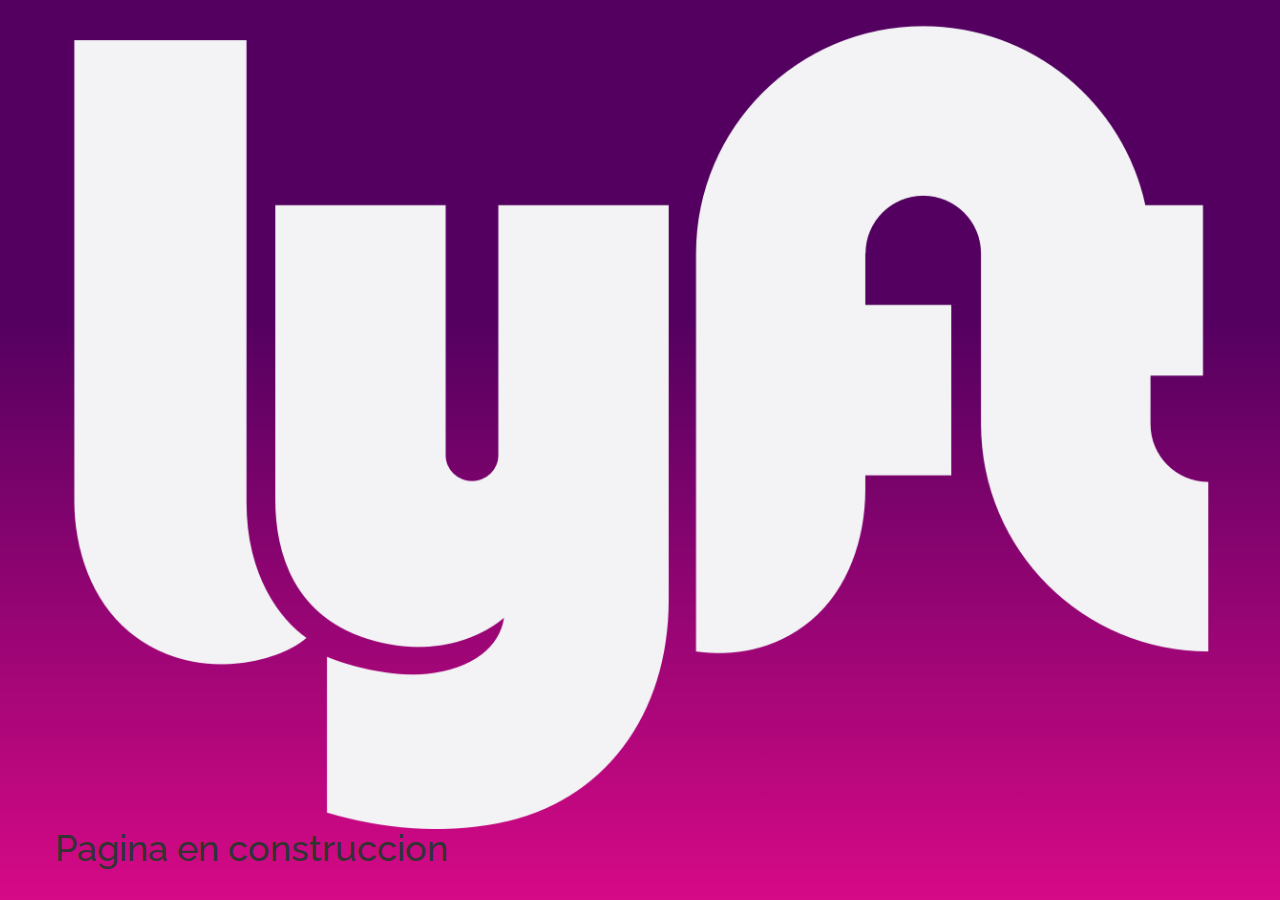
<file: index.html>
<!DOCTYPE html>
<html lang="en">

<head>
	<meta charset="UTF-8">
	<meta name="viewport" content="width=device-width, initial-scale=1.0">
	<meta http-equiv="X-UA-Compatible" content="ie=edge">
	<link href="https://fonts.googleapis.com/css?family=Raleway:400,600,700" rel="stylesheet">
	<link rel="stylesheet" href="vendors/bootstrap/css/bootstrap.min.css">
	<link rel="stylesheet" href="css/main.css">
	<title>lyf</title>
</head>

<body class="grad30">
	<main class="container-flex-column vh100">
		<div class="container">
			<div class="row">
				<div class="col-xs-12">
					<img src="assets/images/logo-white.png" class="img-responsive">
				</div>
				<div class="hidden-xs">
					<h1>Pagina en construccion</h1>
				</div>
			</div>
		</div>
		</div>
	</main>
	<script src="vendors/js/jquery-3.2.1.min.js"></script>
	<script src="js/app.js"></script>
</body>

</html>
</file>
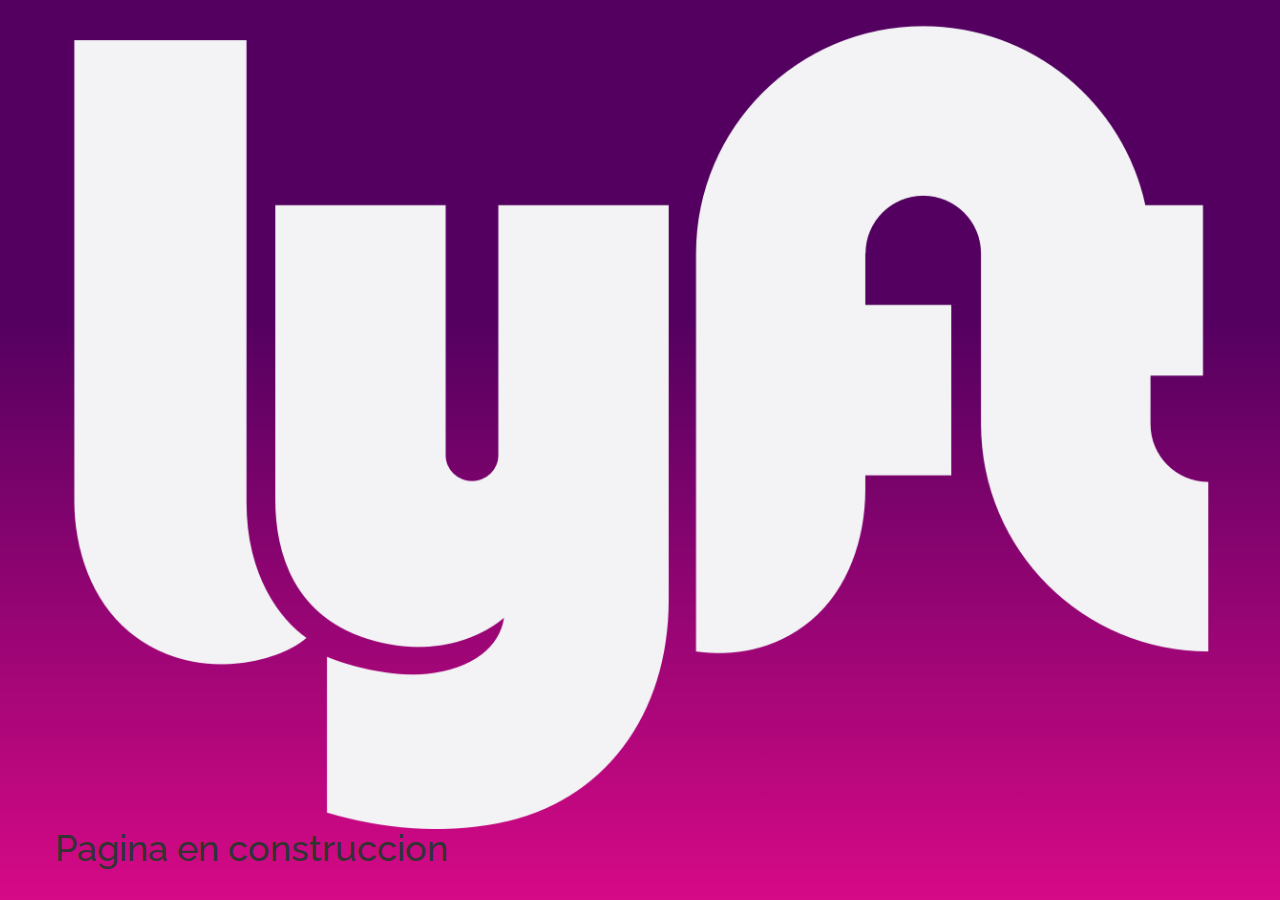
<file: views/exit.html>
<!DOCTYPE html>
<html lang="en">
<head>
    <meta charset="UTF-8">
	<meta name="viewport" content="width=device-width, initial-scale=1.0">
	<meta http-equiv="X-UA-Compatible" content="ie=edge">
	<link href="https://fonts.googleapis.com/css?family=Raleway:400,600,700" rel="stylesheet">
	<link rel="stylesheet" href="../vendors/bootstrap/css/bootstrap.min.css">
	<link rel="stylesheet" href="../css/main.css">
	<title>Lyft</title>
</head>
<body class="grad30">
	<main class="container-flex-column vh100">
		<div class="container">
			<div class="row">
				<div class="col-xs-12">
                    <img src="../assets/images/logo-white.png" class="img-responsive">
				</div>
				<div class="hidden-xs">
					<h1>Pagina en construccion</h1>
				</div>
			</div>
		</div>
		</div>
	</main>
	<script src="../vendors/js/jquery-3.2.1.min.js"></script>
	<script src="../js/exit.js"></script>
</body>
</html>
</file>
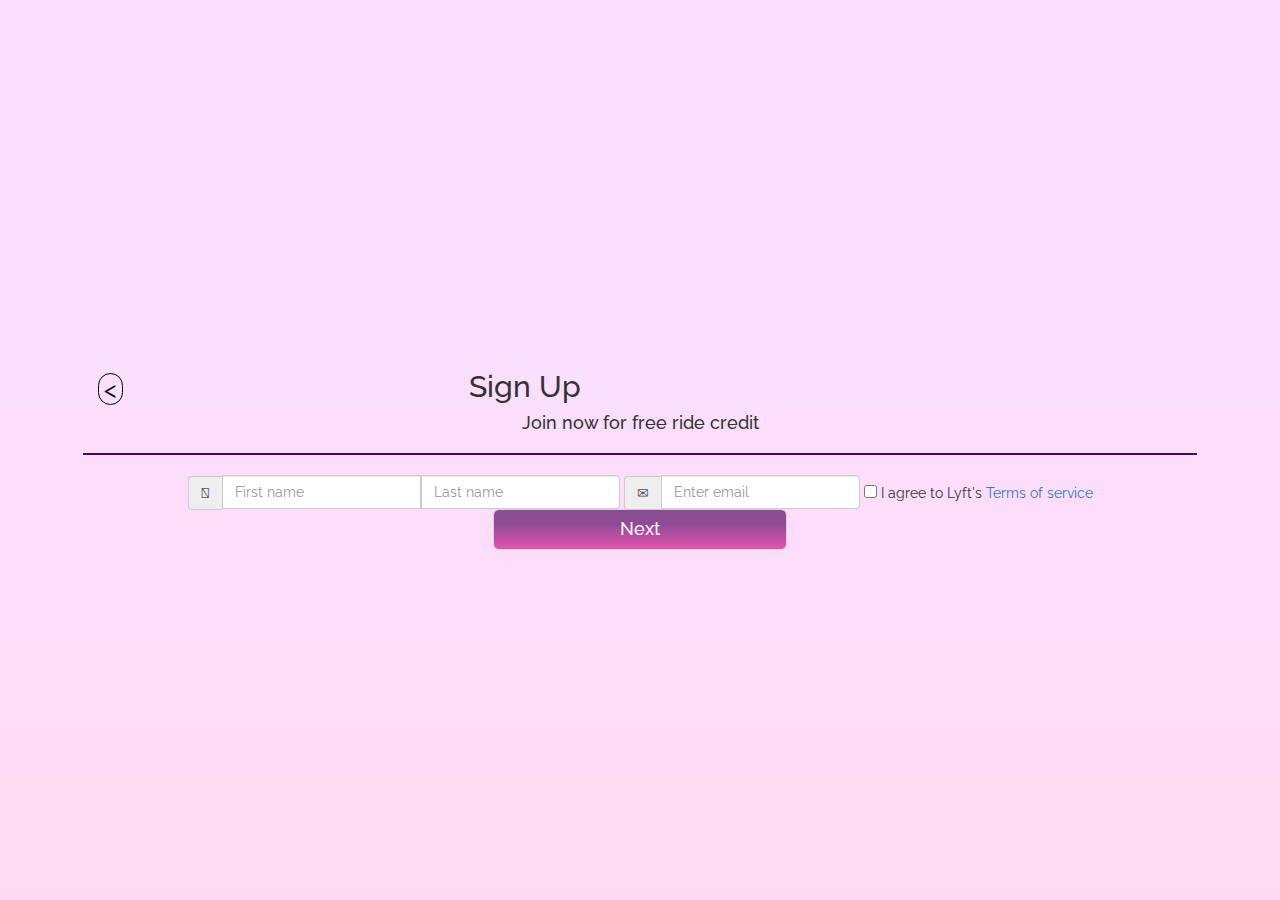
<file: views/login.html>
<!DOCTYPE html>
<html lang="en">

<head>
	<meta charset="UTF-8">
	<meta name="viewport" content="width=device-width, initial-scale=1.0">
	<meta http-equiv="X-UA-Compatible" content="ie=edge">
	<link href="https://fonts.googleapis.com/css?family=Raleway:400,600,700" rel="stylesheet">
	<link rel="stylesheet" href="../vendors/bootstrap/css/bootstrap.min.css">
	<link rel="stylesheet" href="../css/main.css">
	<title>Lyft</title>
</head>

<body>
	<section class="login">
		<div class="container container-flex-column vh100">
			<div class="row">
				<div class="col-xs-12">
					<div class="col-xs-4">
						<a href="verify.html" class="icon-left">
							< </a>
					</div>
					<div class="col-xs-8">
						<h2>Sign Up</h2>
					</div>
					<h4>Join now for free ride credit</h4>
					<hr>
					<form method="POST" class="form-inline col-xs-12">
						<div class="form-group two-fields">
							<div class="input-group">
								<span class="input-group-addon glyphicon glyphicon-user"></span>
								<input type="text" class="form-control" id="txtName" placeholder="First name">
								<input type="text" class="form-control" id="txtLastName" placeholder="Last name">
							</div>
						</div>
						<div class="form-group">
							<div class="input-group">
								<span class="input-group-addon glyphicon glyphicon-envelope"></span>
								<input type="email" class="form-control" id="txtEmail" placeholder="Enter email" required>
							</div>
						</div>
						<div class="checkbox">
								<label>
									<input type="checkbox" id="chkBox"> I agree to Lyft's
									<a>Terms of service</a>
								</label>
							</div>
						<button type="submit" id="btnNext" class="btn btn-default boton btn-lg">Next</button>
					</form>
				</div>
			</div>
		</div>
	</section>
	<script src="../vendors/js/jquery-3.2.1.min.js"></script>
	<script src="../js/login.js"></script>
</body>

</html>
</file>
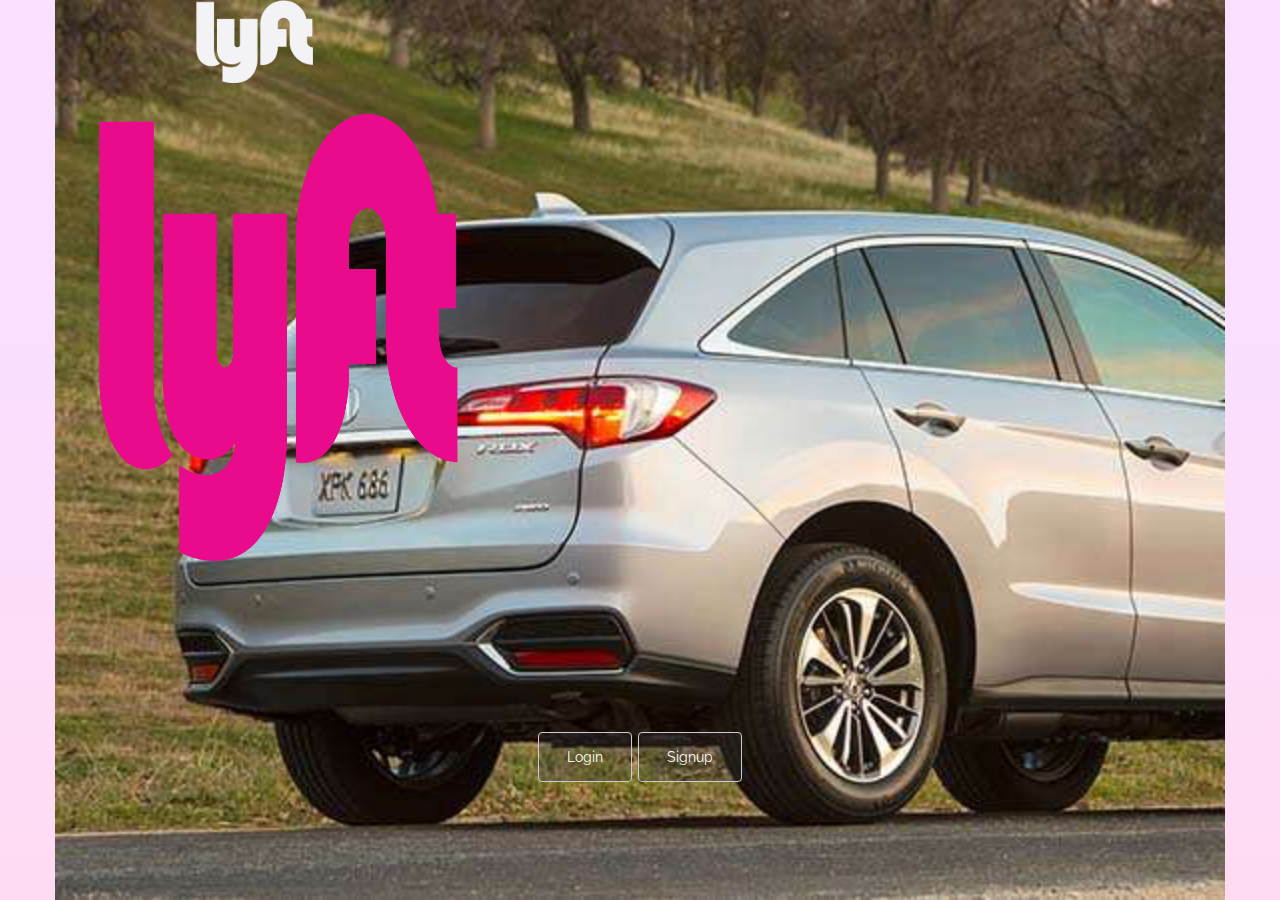
<file: views/register.html>
<!DOCTYPE html>
<html lang="en">

<head>
	<meta charset="UTF-8">
	<meta name="viewport" content="width=device-width, initial-scale=1.0">
	<meta http-equiv="X-UA-Compatible" content="ie=edge">
	<link href="https://fonts.googleapis.com/css?family=Raleway:400,600,700" rel="stylesheet">
	<link rel="stylesheet" href="../vendors/bootstrap/css/bootstrap.min.css">
	<link rel="stylesheet" href="../css/main.css">
	<title>Lyft</title>
</head>

<body>
	<section class="taxi">
		<div class="container">
			<div class="row">
				<div class="col-xs-12 img-responsive background">
					<img src="../assets/images/logo-white.png" alt="logo-white">
					<figure class="container-flex-column">
						<img src="../assets/images/logo-pink.png" alt="logo-pink">
					</figure>
					<div class="container-flex">
						<a href="login.html" type="button" class="btn btn-default" id="signup">Login</a>
						<a href="signup.html" type="button" class="btn btn-default" id="login">Signup</a>
					</div>
				</div>
			</div>
		</div>
	</section>
	<script src="../vendors/js/jquery-3.2.1.min.js"></script>
</body>

</html>
</file>
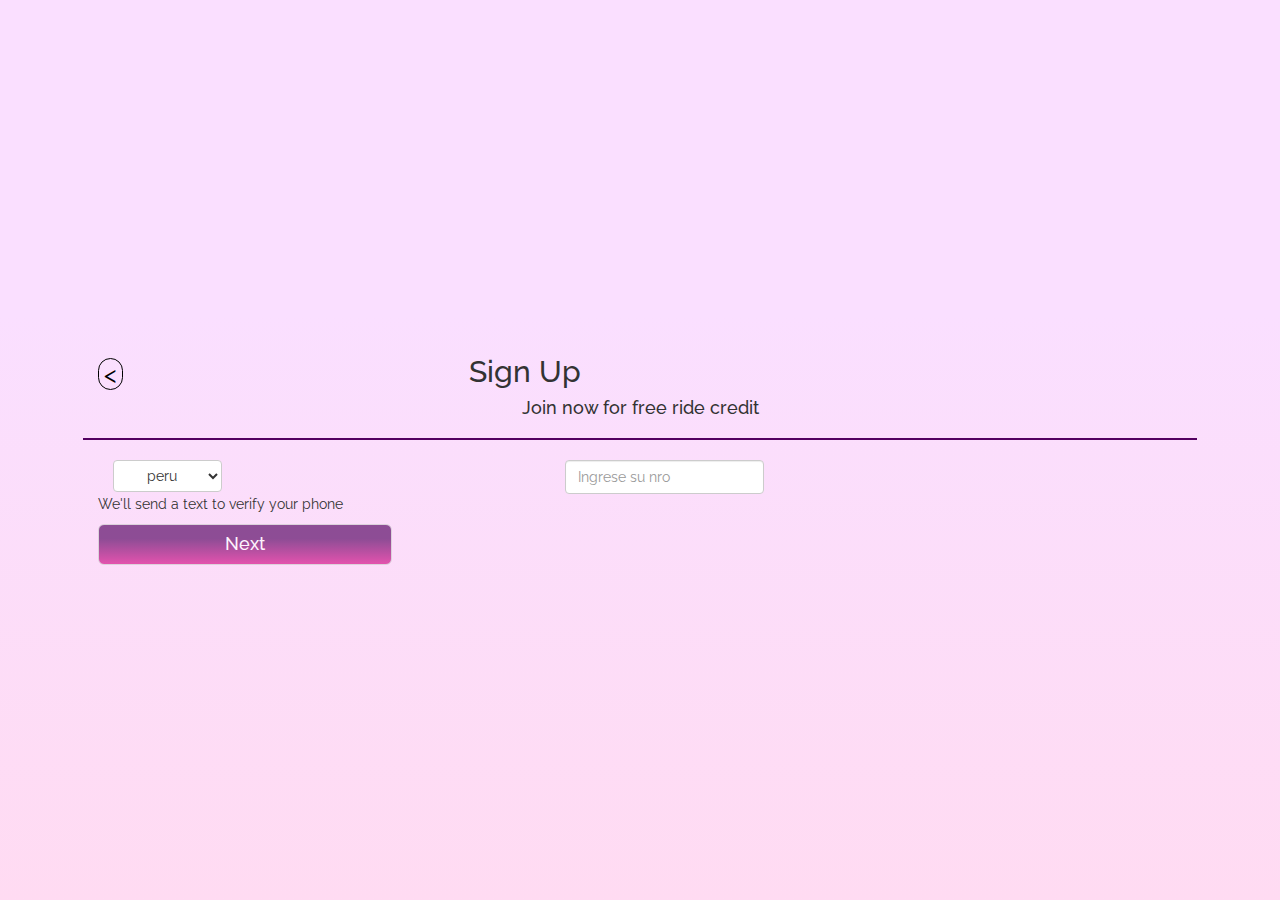
<file: views/signup.html>
<!DOCTYPE html>
<html lang="en">

<head>
	<meta charset="UTF-8">
	<meta name="viewport" content="width=device-width, initial-scale=1.0">
	<meta http-equiv="X-UA-Compatible" content="ie=edge">
	<link href="https://fonts.googleapis.com/css?family=Raleway:400,600,700" rel="stylesheet">
	<link rel="stylesheet" href="../vendors/bootstrap/css/bootstrap.min.css">
	<link rel="stylesheet" href="../css/main.css">
	<title>Lyft</title>
</head>

<body>
	<section class="signup">
		<div class="container container-flex-column vh100">
			<div class="row">
				<div class="col-xs-12">
					<div class="col-xs-4">
						<a href="register.html" class="icon-left">
							< </a>
					</div>
					<div class="col-xs-8">
						<h2>Sign Up</h2>
					</div>
					<h4>Join now for free ride credit</h4>
					<hr>
					<form method="POST" class="form-inline col-xs-12">
						<div class="form-group col-xs-5">
							<select name="Seleccionar" id="select" class="btn btn-default dropdown-toggle">
								<option value="peru">peru</option>
								<option value="colombia">Colombia</option>
								<option value="eeuu">EEUU</option>
							</select>
						</div>
						<div class="form-group col-xs-7">
							<input type="number" class="form-control" id="nroCel" placeholder="Ingrese su nro" maxlength="9">
						</div>
						<p>We'll send a text to verify your phone</p>
						<button type="submit" id="btnNext" class="btn btn-default boton btn-lg">Next</button>
					</form>
				</div>
			</div>
	</section>
	<script src="../vendors/js/jquery-3.2.1.min.js"></script>
	<script src="../js/signup.js"></script>
</body>


</html>
</file>
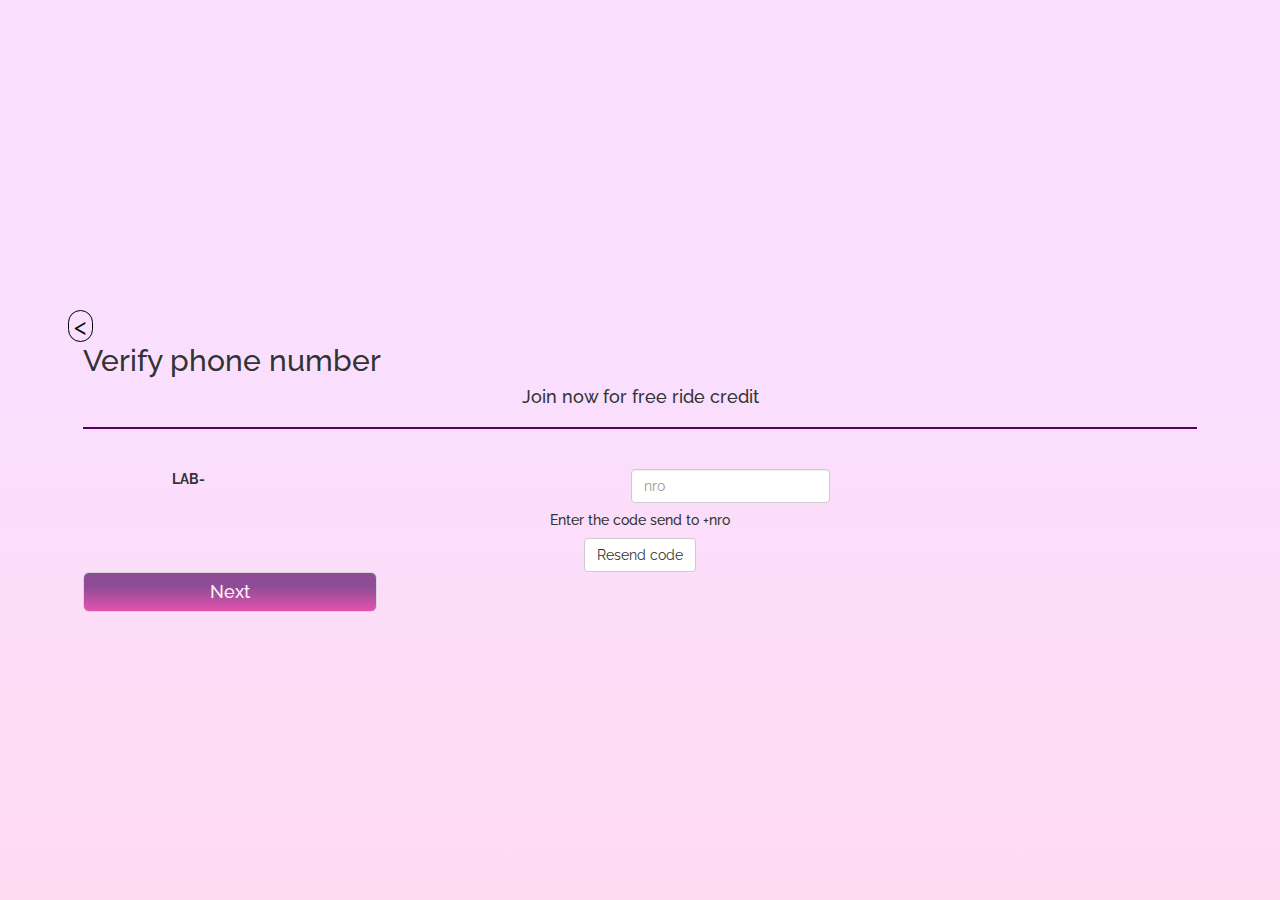
<file: views/verify.html>
<!DOCTYPE html>
<html lang="en">

<head>
	<meta charset="UTF-8">
	<meta name="viewport" content="width=device-width, initial-scale=1.0">
	<meta http-equiv="X-UA-Compatible" content="ie=edge">
	<link href="https://fonts.googleapis.com/css?family=Raleway:400,600,700" rel="stylesheet">
	<link rel="stylesheet" href="../vendors/bootstrap/css/bootstrap.min.css">
	<link rel="stylesheet" href="../css/main.css">
	<title>Lyft</title>
</head>

<body>
	<section class="verify">
		<div class="container container-flex-column vh100">
			<div class="row">
				<a href="signup.html" class="icon-left">
					< </a>
						<div class="col-xs-12">
							<h2>Verify phone number</h2>
							<h4>Join now for free ride credit</h4>
							<hr>
							<br>
							<form method="POST" class="form-inline col-xs-12">
								<div class="form-group col-xs-2">
									<label for="exampleInputEmail1">LAB-</label>
								</div>
								<div class="form-group col-xs-10">
									<input type="number" class="form-control" id="nroCod" placeholder="nro">
								</div>
								<div class="form-group">
									<h5>Enter the code send to +nro</h5>
									<input class="btn btn-default" type="submit" id="btnResend" value="Resend code">
								</div>
							</form>
							<button type="submit" id="btnNext" class="btn btn-default boton btn-lg">Next</button>
						</div>
			</div>
		</div>
	</section>
	<script src="../vendors/js/jquery-3.2.1.min.js"></script>
	<script src="../js/verify.js"></script>
</body>

</html>
</file>
<file: css/main.css>
/* estilos generales */
* {
	font-family: 'Raleway', sans-serif !important;
}

body {
	background: linear-gradient( rgb(250, 223, 255) 35%, rgb(255, 219, 242));	
}

hr{
	border: 0.1rem solid rgb(83,0,96);
}

/* clases reutilizables */
.grad30{
	background: linear-gradient( rgb(83,0,96) 35%, rgb(214,9,134));	
}

.vh100 {
	height: 100vh;
}

.container-flex-column{
	display: flex;
	flex-direction: column;
	justify-content: center;
	padding: 2em;
}

.container-flex{
	display: flex;
	justify-content: center;
}

.icon-left{
	border: 1px solid rgb(0, 0, 0);
	border-radius: 1em;
	font-size: 1.8em;
	color: rgb(0, 0, 0);
	padding: 0em 0.2em;
	position: relative;
	top: 0.8em;
}

.boton{
	background: linear-gradient( rgb(83,0,96) 35%, rgb(214,9,134));	
	color: rgb(255, 255, 255);
	font-weight: 500;
	padding: 0.4em 7em;
}

/* estilos register */
.background{
	background-image: url('../assets/images/taxi.jpg');
	background-size: cover;
	height: 100vh;
}

img[alt="logo-white"]{
	width: 13vh;
	margin: 0 9em;
}

img[alt="logo-pink"]{
	width: 40vh;
	height: 50vh;
}

.taxi a{
	position: relative;
	top: 10em;
	padding: 1em 2em;
	margin: 0.2em;
	background-color: rgba(50, 50, 54, 0.3);
	color: rgb(255, 255, 255);
}

/* estilos signup */
.signup h4, .signup hr{
	text-align: center;
}

/* estilos verify */
.verify h4, .verify form{
	text-align: center;
}

/* estilos login */
.two-fields input {
	width:50% !important;
}

.login h4, .login form{
	text-align: center;
}


/* prueba */
/* .colombia {
		background-image: url('assets/images/peru.jpg');
		height: 5em;
		width: 5em;
		background-repeat: no-repeat;
} */
</file>
